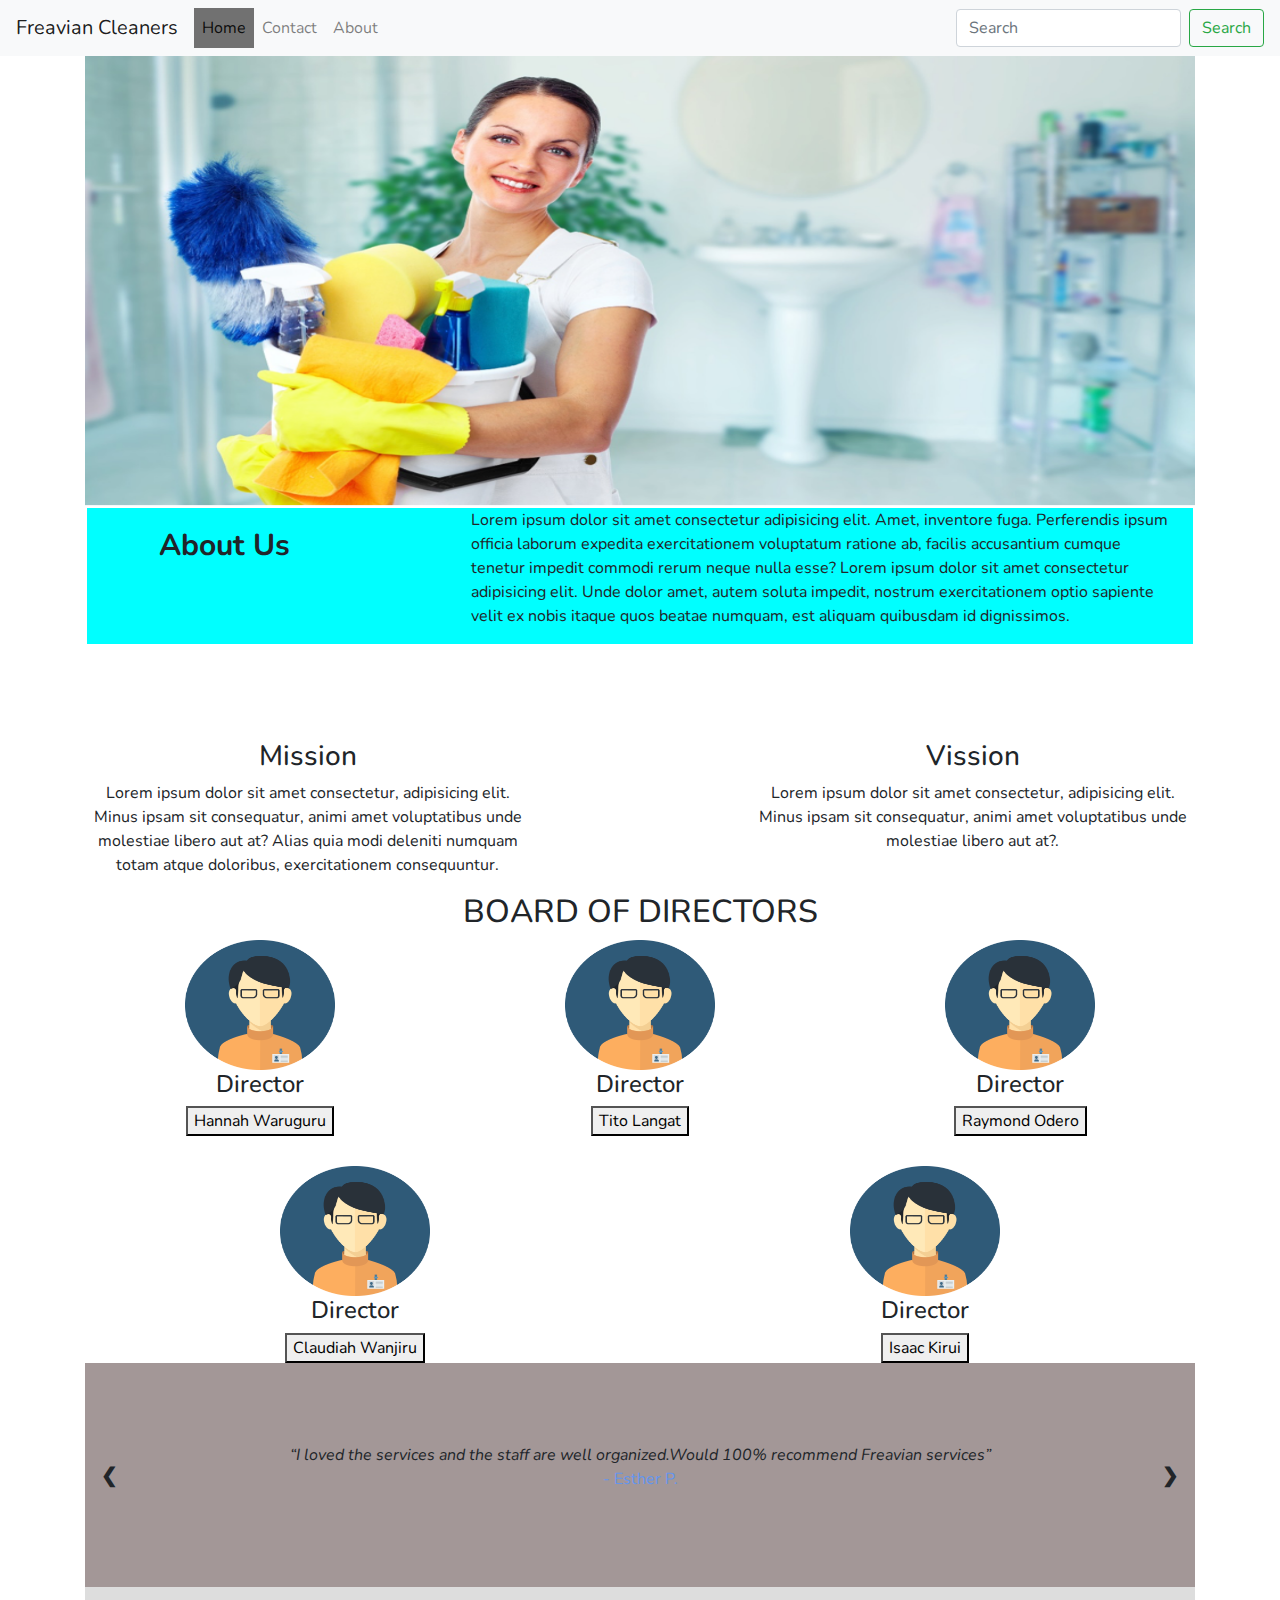
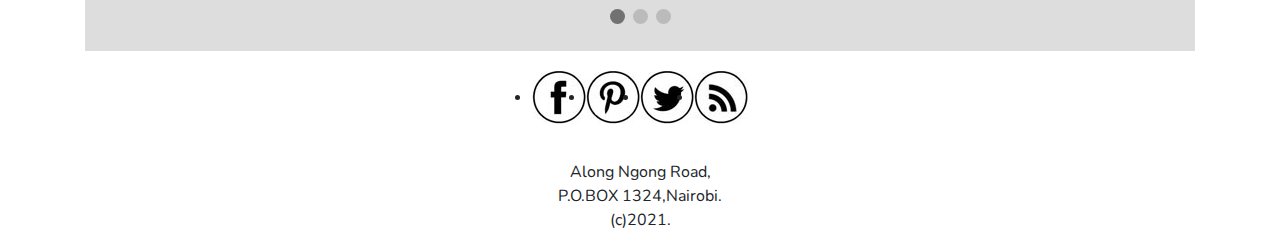
<file: about.html>
<!DOCTYPE html>
<html lang="en">
<head>
    <meta charset="UTF-8">
    <meta http-equiv="X-UA-Compatible" content="IE=edge">
    <meta name="viewport" content="width=device-width, initial-scale=1.0">
    <link rel="stylesheet" href="./css/about.css">
    <link rel="stylesheet" href="./css/bootstrap.min.css">
    <script src="./js/jquery-3.6.0.js"></script>
    <title>About Us</title>
</head>
<body>
    <nav class="navbar navbar-expand-lg navbar-light bg-light">
        <a class="navbar-brand" href="#">Freavian Cleaners</a>
        <button class="navbar-toggler" type="button" data-toggle="collapse" data-target="#navbarSupportedContent" aria-controls="navbarSupportedContent" aria-expanded="false" aria-label="Toggle navigation">
          <span class="navbar-toggler-icon"></span>
        </button>
            <div class="collapse navbar-collapse" id="navbarSupportedContent">
          <ul class="navbar-nav mr-auto">
            <li class="nav-item active">
              <a class="nav-link" href="./mainpage.html">Home</a>
            </li>
            <li class="nav-item">
              <a class="nav-link" href="./contact.html">Contact</a>
            </li>
            <li>
              <a class="nav-link" href="./about.html">About</a>
            </li>
          </ul>
          <form class="form-inline my-2 my-lg-0">
            <input class="form-control mr-sm-2" type="search" placeholder="Search" aria-label="Search">
            <button class="btn btn-outline-success my-2 my-sm-0" type="submit">Search</button>
          </form>
        </div>
      </nav>
    <div class="container">
        <img src="./images/freavian-banner1.png" alt="">
        <div class="row intro-row">
            <div class="col-lg-3 col-md-3 col-sm-12 col-xs-12">
                <div class="title text-center">
                    About Us
                </div>
            </div>
            <div class="col-lg-8 col-md-8 col-sm-12 col-xs-12">
                <div class="about-intro">
                    <p>Lorem ipsum dolor sit amet consectetur adipisicing elit. Amet, inventore fuga. Perferendis ipsum officia laborum expedita exercitationem voluptatum ratione ab, facilis accusantium cumque tenetur impedit commodi rerum neque nulla esse?
                        Lorem ipsum dolor sit amet consectetur adipisicing elit. Unde dolor amet, autem soluta impedit, nostrum exercitationem optio sapiente velit ex nobis itaque quos beatae numquam, est aliquam quibusdam id dignissimos.
                    </p>
                </div>
            </div>
        </div>
        <div class="row mission-vission-row text-center">
            <div class="col-lg-5 col-md-5 col-sm-12 col-xs-12">
                <h3>Mission</h3>
                <p>Lorem ipsum dolor sit amet consectetur, adipisicing elit. Minus ipsam sit consequatur, animi amet voluptatibus unde molestiae libero aut at? Alias quia modi deleniti numquam totam atque doloribus, exercitationem consequuntur.
                </p>
            </div>
            <div class="col-lg-5 col-md-5 col-sm-12 col-xs-12">
                <h3>Vission</h3>
                <p>Lorem ipsum dolor sit amet consectetur, adipisicing elit. Minus ipsam sit consequatur, animi amet voluptatibus unde molestiae libero aut at?.
                </p>
            </div>
        </div>
<div class="row text-center">
    <div class="col-lg-12 col-md-12 col-sm-12 col-xs-12">
        <h2>BOARD OF DIRECTORS</h2>
        <div class="row board-info text-center">
            <div class="board-member">
                <img src="./images/maleavatar.png" alt="">
                <div class="name">
                    <h4>Director</h4>
                        <button id="show_info1">Hannah Waruguru</button>
                        <div id="overview1">
                            <span> Hannah Waruguru holds a bachelors degree in Computer Science and Data Analytics <br>from the University of Eidinburgh and <br>she boasts an impressive 12 years in IT and is head of Technical.<br>She has been with us for the last five years and is one of our founding directors.</span>
                        </div>
                </div>
            </div>
            <div class="board-member">
                <img src="./images/maleavatar.png" alt="">
                <div class="name">
                    <h4>Director</h4>
                      <button id="show_info2">Tito Langat</button>
                      <div id="overview2">
                          <span>Tito is a Software Engineer from the university of Swansea.<br>He has been in the industry for fifteen years.<br>He is a part time lecturer in Techspace Institute of Technology</span>
                      </div>
                </div>
            </div>
            <div class="board-member">
                <img src="./images/maleavatar.png" alt="">
                <div class="name">
                    <h4>Director</h4>
                    <button id="show_info3">Raymond Odero</button>
                    <div id="overview3">
                        <span>Raymond Odero is the lead Marketing Director and <br> has over 10 years experience <br>in the sales and marketing industry<br> He has a phd in Psychology <br>as well as an Mba in Marketing</span>
                    </div>
                </div>
            </div>
        </div>
        <div class="row board-info-2 text-center">
            <div class="board-member">
                <img src="./images/maleavatar.png" alt="">
                <div class="name">
                    <h4>Director</h4>
                    <button id="show_info4">Claudiah Wanjiru</button>
                    <div id="overview4">
                        <span> Claudiah Wanjiru is a holder of a <br>masters in human resource management <br>from the university of Nairobi.<br>She has been with us for three<br> years and is in charge of the human resource docket <br></span>
                    </div>
                </div>
            </div>
            <div class="board-member">
                <img src="./images/maleavatar.png" alt="">
                <div class="name">
                    <h4>Director</h4>
                      <button id="show_info5">Isaac Kirui</button>
                       <div id="overview5">
                          <span>Isaac Kirui is our head of procurement.<br>He holds an MBA in procurement and logistics <br> from the university of Cape Town.He has been with us for five years.</span>
                      </div>
                </div>
            </div>
        </div>
        <div class="slideshow-container">
            <div class="mySlides">
                <q>I loved the services and the staff are well organized.Would 100% recommend Freavian services</q>
                <p class="author">- Esther P.</p>
              </div>
              <div class="mySlides">
                <q>My clothes have never been cleaner!I even requested the lady to be coming weekly.</q>
                <p class="author">- Titus O. </p>
              </div>
              <div class="mySlides">
                <q>A friend introduced me to Freavian Cleaners and I have never looked back since!</q>
                <p class="author">- Joan K </p>
              </div>
              <a class="prev" onclick="plusSlides(-1)">❮</a>
              <a class="next" onclick="plusSlides(1)">❯</a>
        </div>
        <div class="dot-container">
            <span class="dot" onclick="currentSlide(1)"></span>
            <span class="dot" onclick="currentSlide(2)"></span>
            <span class="dot" onclick="currentSlide(3)"></span>
          </div>
    </div>
</div>
<footer>
    <div class="social-icons">
      <ul>
        <li>
          <img src="./images/facebook-icon.jpg" alt="facebook">
        </li>
        <li>
          <img src="./images/Pinterest-Icon.jpg" alt="pinterest">
        </li>
        <li>
          <img src="./images/Twitter-Icon.jpg" alt="twitter">
        </li>
        <li>
          <img src="./images/Rss-Feed-Icon2.jpg" alt="rss">
        </li>
      </ul>
    </div>
    <div class="addresss-details text-center">
      <p>Along Ngong Road,<br/>P.O.BOX 1324,Nairobi.<br/>(c)2021.</p>
    </div>
  </footer>
</div>
<script src="./js/about.js"></script>
</body>
</html>
</file>
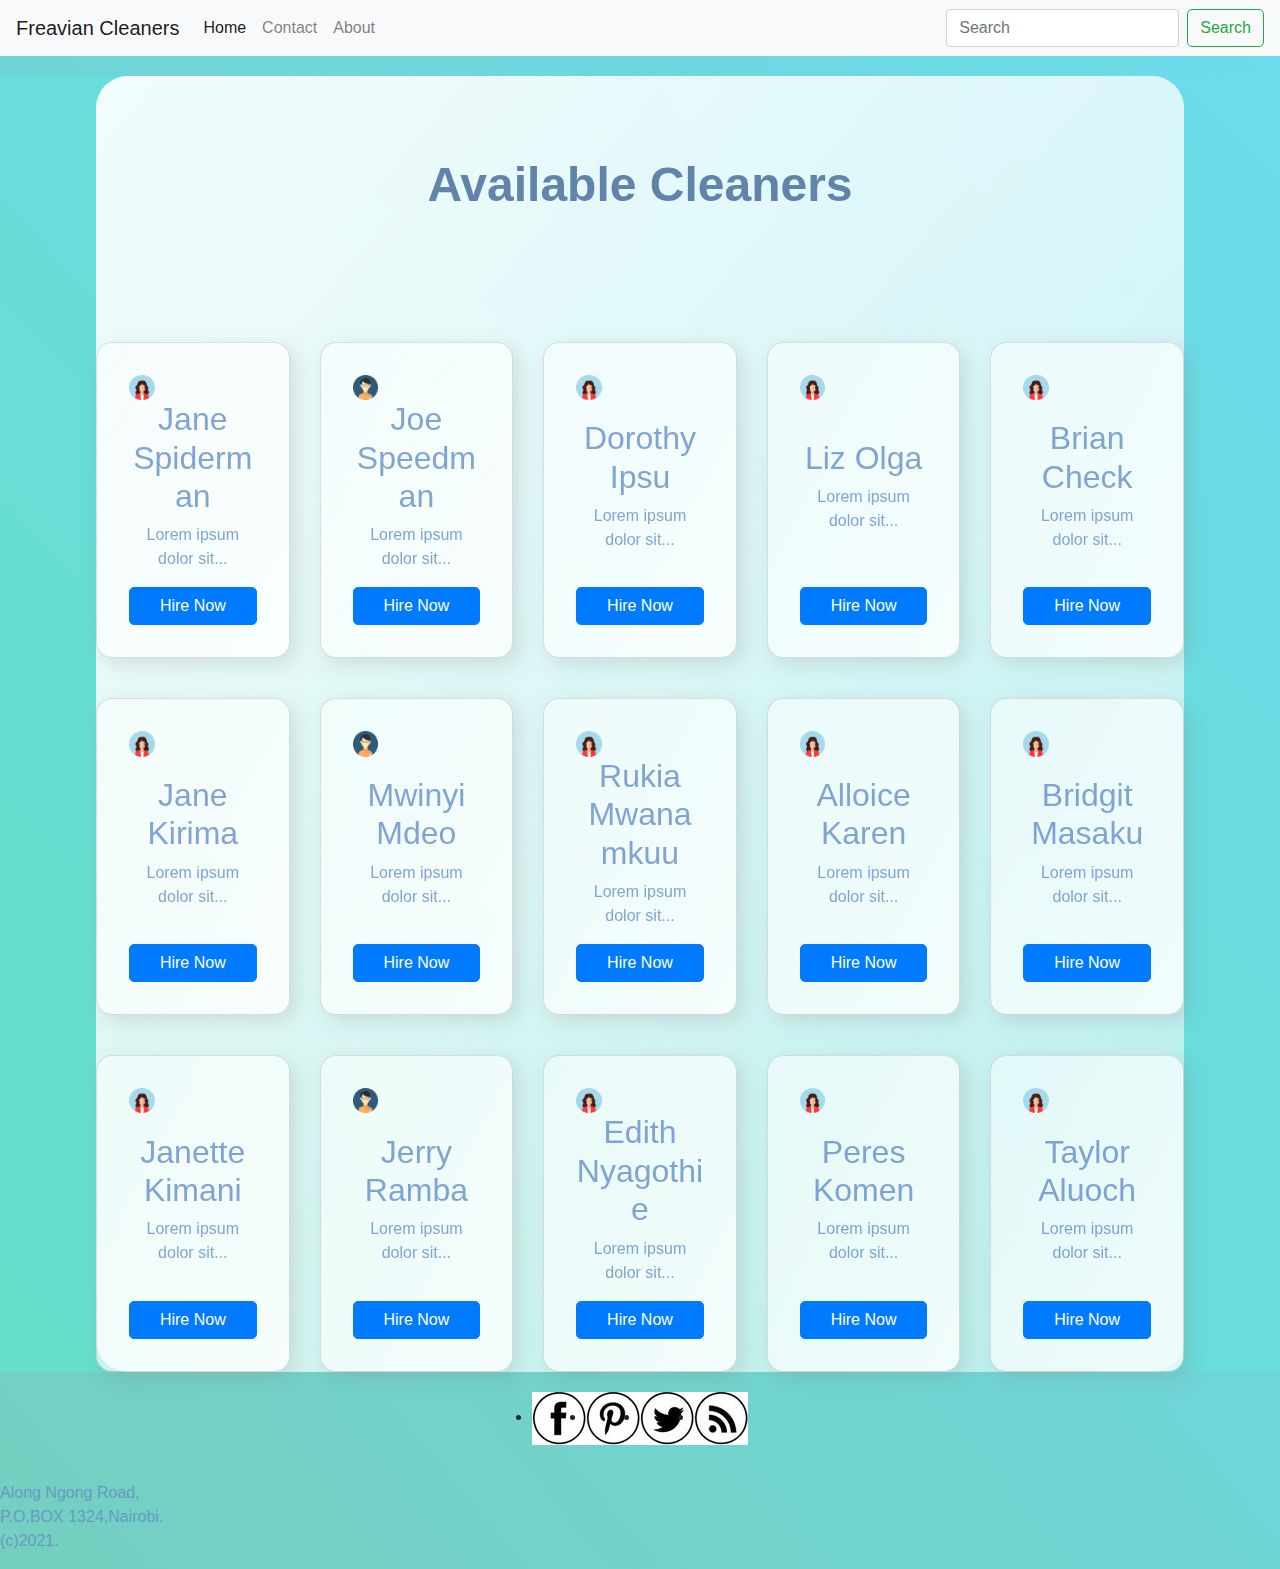
<file: mainpage.html>
<!DOCTYPE html>
<html lang="en">
  <head>
    <meta charset="UTF-8" />
    <meta http-equiv="X-UA-Compatible" content="IE=edge" />
    <meta name="viewport" content="width=device-width, initial-scale=1.0" />
    <title>Main Page</title>
    <link href="./css/bootstrap.min.css" type="text/css" rel="stylesheet" />
    <link href="./group.css" type="text/css" rel="stylesheet" />
    <link href="./css/mainpage.css" type="text/css" rel="stylesheet">
  </head>
  <body>
    <nav class="navbar navbar-expand-lg navbar-light bg-light">
  <a class="navbar-brand" href="#">Freavian Cleaners</a>
  <button class="navbar-toggler" type="button" data-toggle="collapse" data-target="#navbarSupportedContent" aria-controls="navbarSupportedContent" aria-expanded="false" aria-label="Toggle navigation">
    <span class="navbar-toggler-icon"></span>
  </button>
      <div class="collapse navbar-collapse" id="navbarSupportedContent">
    <ul class="navbar-nav mr-auto">
      <li class="nav-item active">
        <a class="nav-link" href="./mainpage.html">Home</a>
      </li>
      <li class="nav-item">
        <a class="nav-link" href="./contact.html">Contact</a>
      </li>
      <li>
        <a class="nav-link" href="./about.html">About</a>
      </li>
    </ul>
    <form class="form-inline my-2 my-lg-0">
      <input class="form-control mr-sm-2" type="search" placeholder="Search" aria-label="Search">
      <button class="btn btn-outline-success my-2 my-sm-0" type="submit">Search</button>
    </form>
  </div>
</nav>
      <main>
      <section class="glass">
        
        <div class="account-activity">
          <div class="status">
            <h1>Available Cleaners</h1>
          </div>
          <div class="dashboard">
           <div class="card-deck mt-2">
            <div class="card w-50">
              <img src="./images/femaleavatar.png" alt="profile-pic" width="20%"/>
              <div class="card-info">
                <h2>Jane Spiderman</h2>
                <p>Lorem ipsum dolor sit...</p>
              </div>
              <button class="btn btn-primary">Hire Now</button>
            </div>
            <div class="card w-25">
              <img src="./images/maleavatar.png" alt="profile-pic" width="20%"/>
              <div class="card-info">
                <h2>Joe Speedman</h2>
                <p>Lorem ipsum dolor sit...</p>
              </div>
              <button class="btn btn-primary">Hire Now</button>
            </div>
            <div class="card w-25">
              <img src="./images/femaleavatar.png" alt="profile-pic" width="20%"/>
              <div class="card-info">
                <h2>Dorothy Ipsu</h2>
                <p>Lorem ipsum dolor sit...</p>
              </div>
              <button class="btn btn-primary">Hire Now</button>
            </div>
            <div class="card w-25">
              <img src="./images/femaleavatar.png" alt="profile-pic" width="20%"/>
              <div class="card-info">
                <h2>Liz Olga</h2>
                <p>Lorem ipsum dolor sit...</p>
              </div>
              <button class="btn btn-primary">Hire Now</button>
            </div>
            <div class="card w-25">
              <img src="./images/femaleavatar.png" alt="profile-pic" width="20%"/>
              <div class="card-info">
                <h2>Brian Check</h2>
                <p>Lorem ipsum dolor sit...</p>
              </div>
              <button class="btn btn-primary">Hire Now</button>
            </div>
          </div>
          <div class="card-deck mt-2">
            <div class="card w-25">
              <img src="./images/femaleavatar.png" alt="profile-pic" width="20%"/>
              <div class="card-info">
                <h2>Jane Kirima</h2>
                <p>Lorem ipsum dolor sit...</p>
              </div>
              <button class="btn btn-primary">Hire Now</button>
            </div>
            <div class="card w-25">
              <img src="./images/maleavatar.png" alt="profile-pic" width="20%"/>
              <div class="card-info">
                <h2>Mwinyi Mdeo</h2>
                <p>Lorem ipsum dolor sit...</p>
              </div>
              <button class="btn btn-primary">Hire Now</button>
            </div>
            <div class="card w-25">
              <img src="./images/femaleavatar.png" alt="profile-pic" width="20%"/>
              <div class="card-info">
                <h2>Rukia Mwanamkuu</h2>
                <p>Lorem ipsum dolor sit...</p>
              </div>
              <button class="btn btn-primary">Hire Now</button>
            </div>
            <div class="card w-25">
              <img src="./images/femaleavatar.png" alt="profile-pic" width="20%"/>
              <div class="card-info">
                <h2>Alloice Karen</h2>
                <p>Lorem ipsum dolor sit...</p>
              </div>
              <button class="btn btn-primary">Hire Now</button>
            </div>
            <div class="card w-25">
              <img src="./images/femaleavatar.png" alt="profile-pic" width="20%"/>
              <div class="card-info">
                <h2>Bridgit Masaku</h2>
                <p>Lorem ipsum dolor sit...</p>
              </div>
              <button class="btn btn-primary">Hire Now</button>
            </div>
          </div>
          <div class="card-deck mt-2">
            <div class="card w-25">
              <img src="./images/femaleavatar.png" alt="profile-pic" width="20%"/>
              <div class="card-info">
                <h2>Janette Kimani</h2>
                <p>Lorem ipsum dolor sit...</p>
              </div>
              <button class="btn btn-primary">Hire Now</button>
            </div>
            <div class="card w-25">
              <img src="./images/maleavatar.png" alt="profile-pic" width="20%"/>
              <div class="card-info">
                <h2>Jerry Ramba</h2>
                <p>Lorem ipsum dolor sit...</p>
              </div>
              <button class="btn btn-primary">Hire Now</button>
            </div>
            <div class="card w-25">
              <img src="./images/femaleavatar.png" alt="profile-pic" width="20%"/>
              <div class="card-info">
                <h2>Edith Nyagothie</h2>
                <p>Lorem ipsum dolor sit...</p>
              </div>
              <button class="btn btn-primary">Hire Now</button>
            </div>
            <div class="card w-25">
              <img src="./images/femaleavatar.png" alt="profile-pic" width="20%"/>
              <div class="card-info">
                <h2>Peres Komen</h2>
                <p>Lorem ipsum dolor sit...</p>
              </div>
              <button class="btn btn-primary">Hire Now</button>
            </div>
            <div class="card w-25">
              <img src="./images/femaleavatar.png" alt="profile-pic" width="20%"/>
              <div class="card-info">
                <h2>Taylor Aluoch</h2>
                <p>Lorem ipsum dolor sit...</p>
              </div>
              <button class="btn btn-primary">Hire Now</button>
            </div>
          </div>
          </div>
          </div>
      </section>
    </main>
    <footer>
      <div class="social-icons">
        <ul>
          <li>
            <img src="./images/facebook-icon.jpg" alt="facebook">
          </li>
          <li>
            <img src="./images/Pinterest-Icon.jpg" alt="pinterest">
          </li>
          <li>
            <img src="./images/Twitter-Icon.jpg" alt="twitter">
          </li>
          <li>
            <img src="./images/Rss-Feed-Icon2.jpg" alt="rss">
          </li>
        </ul>
      </div>
      <div class="addresss-details">
        <p>Along Ngong Road,<br/>P.O.BOX 1324,Nairobi.<br/>(c)2021.</p>
      </div>
    </footer>
  </body>
</html>
</file>
<file: css/about.css>
@import url('https://fonts.googleapis.com/css2?family=Nunito:wght@200;300;400;600;700;900&display=swap');
*{
    font-family: 'Nunito', sans-serif;
    box-sizing: border-box;
}
/* div{
    border: 1px solid;
} */
.container img{
    /* max-width: 900px; */
    width: 100%;
    max-height: 450px;
    height: 100%;
}
.container .title{
    font-size: 30px;
    font-weight:bolder;
    margin-top: 15px;
}
.container .intro-row{
    background-color: aqua;
    margin: 0.1rem;
    justify-content: space-between;
    /* margin-left: 1.2rem; */
}
.container .mission-vission-row{
    margin-top: 6rem;
    justify-content: space-between;
    /* color: rgb(158, 172, 143); */
}
.container .board-info{
    display: flex;
    /* border: 1px solid black; */
    justify-content: space-around;
}
.container .board-info img, .board-info-2 img{
    width: 150px;
    height: 130px;
}
.container .board-info-2{
    display: flex;
    margin-top: 30px;
    /* border: 1px solid black; */
    /* width: 50%; */
    justify-content: space-around;
}
#overview1, #overview2, #overview3, #overview4, #overview5{
    display: none;
    color: rgb(80, 226, 43);
    border: 1px solid green;
}
/* Slideshow container */
.slideshow-container {
    position: relative;
    background: #9e9191f1;
  }
  /* Slides */
  .mySlides {
    display: none;
    padding: 80px;
    text-align: center;
  }
  /* Next & previous buttons */
  .prev, .next {
    cursor: pointer;
    position: absolute;
    top: 50%;
    width: auto;
    margin-top: -30px;
    padding: 16px;
    color: #888;
    font-weight: bold;
    font-size: 20px;
    border-radius: 0 3px 3px 0;
    user-select: none;
  }
  /* Position the "next button" to the right */
  .next {
    position: absolute;
    right: 0;
    border-radius: 3px 0 0 3px;
  }
  .prev{
    left: 0;
  }
  /* On hover, add a black background color with a little bit see-through */
  .prev:hover, .next:hover {
    background-color: rgba(0,0,0,0.8);
    color: white;
  }
  /* The dot/bullet/indicator container */
  .dot-container {
      text-align: center;
      padding: 20px;
      background: #ddd;
  }
  /* The dots/bullets/indicators */
  .dot {
    cursor: pointer;
    height: 15px;
    width: 15px;
    margin: 0 2px;
    background-color: #bbb;
    border-radius: 50%;
    display: inline-block;
    transition: background-color 0.6s ease;
  }
  /* Add a background color to the active dot/circle */
  .active, .dot:hover {
    background-color: #717171;
  }
  /* Add an italic font style to all quotes */
  q {font-style: italic;}
  /* Add a blue color to the author */
  .author {color: cornflowerblue;}
  footer {
    display: flex;
     flex-direction: block;
     justify-content: center;
 }
 .social-icons ul {
     border-radius: 50%;
     text-align: center;
     display: flex;
     justify-content: center;
     align-items: center;
     padding: 20px;
     flex-direction: row;
 }
</file>
<file: group.css>
* {
  margin: 0;
  padding: 0;
  box-sizing: border-box;
}

body {
  background: linear-gradient(to right top, #74cfbf, #6cdbeb);

  footer {
   display: flex;
    flex-direction: block;
    justify-content: center;
}

.social-icons ul {
    border-radius: 50%;
    text-align: center;
    display: flex;
    justify-content: center;
    align-items: center;
    padding: 20px;
    flex-direction: row;
} 

.address-details p{
    display: flex;
    
    text-align: center;
}
</file>
<file: css/mainpage.css>
h1 {
  color: #426696;
  font-weight: 600;
  font-size: 3rem;
  opacity: 0.8;
}
h2,
p {
  color: #658ec6;
  font-weight: 500;
  opacity: 0.8;
}

h3 {
  color: #426696;
  font-weight: 600;
  opacity: 0.8;
}

main {
  min-height: 100vh;
  background: linear-gradient(to right top, #65dfc9, #6cdbeb);
  display: flex;
  align-items: center;
  justify-content: center;
  margin-top: 15px;
}

.glass {
  background: white;
  min-height: 100vh;
  width: 85%;
  background: linear-gradient(
    to right bottom,
    rgba(255, 255, 255, 0.7),
    rgba(255, 255, 255, 0.3)
  );
  border-radius: 2rem;
  z-index: 2;
  backdrop-filter: blur(2rem);
  display: flex;
}

.account-activity {
  flex: 1;
  display: flex;
  flex-direction: column;
  align-items: center;
  justify-content: space-evenly;
  text-align: center;
  background: linear-gradient(
    to right bottom,
    rgba(255, 255, 255, 0.7),
    rgba(255, 255, 255, 0.3)
  );
  border-radius: 2rem;
}

.dashboard {
display: block;
}

.btn {
  border-radius: 5px;
}

.account-activity {
  flex: 2;
}

/* available cleaners */
.status {
  margin-bottom: 3rem;
}

.status {
  margin: 5rem;
  display: flex;
  flex-direction: column;
  justify-content: space-evenly;
}

.card {
  display: flex;
  background: linear-gradient(
    to left top,
    rgba(255, 255, 255, 0.8),
    rgba(255, 255, 255, 0.5)
  );
  border-radius: 1rem;
  margin: 2rem 0rem;
  padding: 2rem;
  box-shadow: 6px 6px 20px rgba(122, 122, 122, 0.212);
  justify-content: space-between;
}

.progress {
  background: linear-gradient(to right top, #65dfc9, #6cdbeb);
  width: 100%;
  height: 25%;
  border-radius: 1rem;
  position: relative;
  overflow: hidden;
}
.progress::after {
  content: "";
  width: 100%;
  height: 100%;
  background: rgb(236, 236, 236);
  position: absolute;
  left: 60%;
}
.card-info {
  display: flex;
  flex-direction: column;
  justify-content: space-between;
}

.navbar {
  margin-bottom: 20px;
}

footer {
  display: flex;
  flex-direction: column;
  justify-content: center;
}

.social-icons ul {
  border-radius: 50%;
   display: flex;
  flex-direction: column;
  justify-content: center;
}

.address-details {
  text-align: center;
}
</file>
